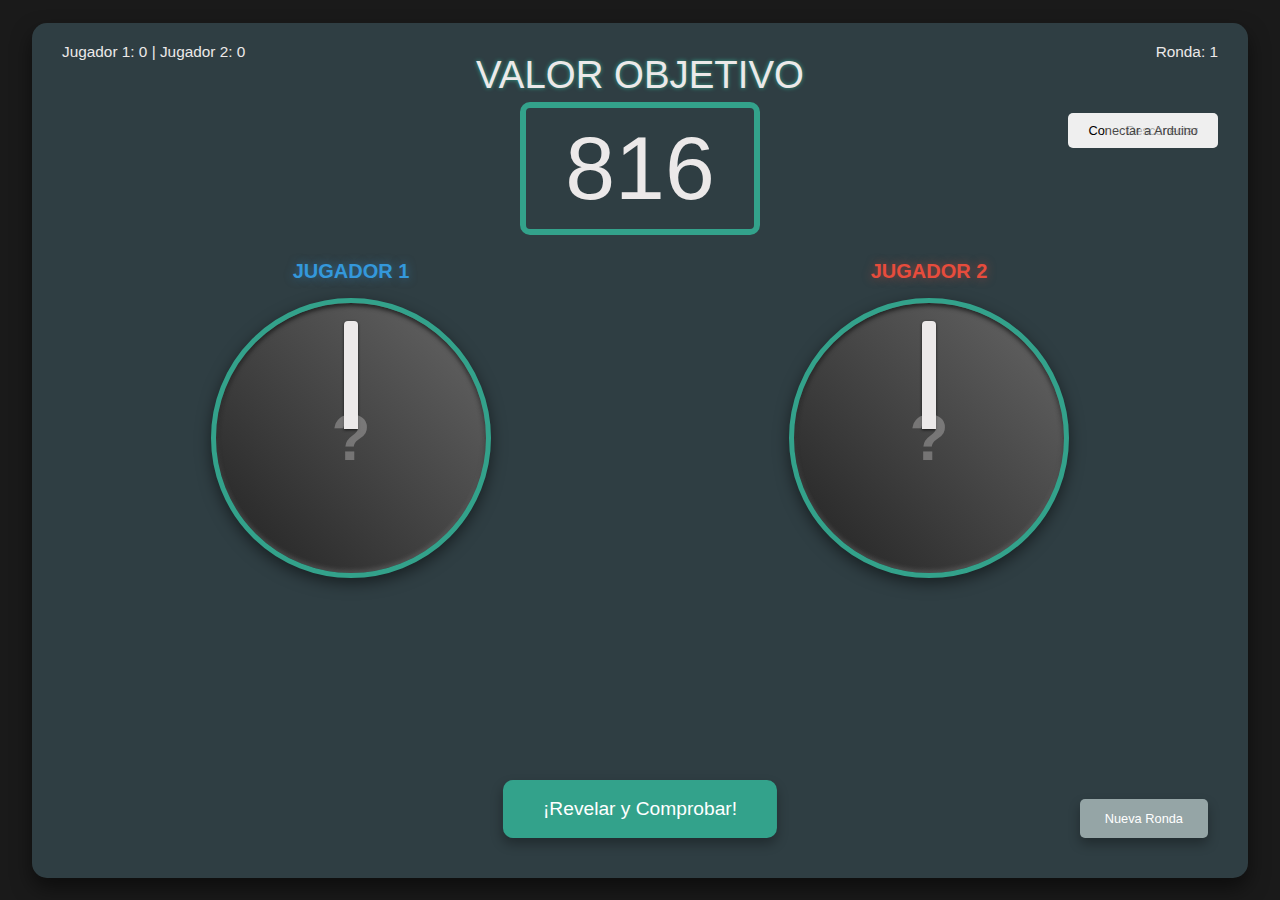
<file: index.html>
<!DOCTYPE html>
<html lang="es">
<head>
    <meta charset="UTF-8">
    
<meta name="viewport" content="width=device-width, initial-scale=1.0, maximum-scale=1.0, user-scalable=no">
    <title>Duelo de Potenciómetros a Ciegas</title>
     <link rel="stylesheet" href="styles.css">
     <link rel="icon" href="favicon.ico" type="image/x-icon">

</head>
<body>
    <div class="board">
 <div class="objetivo-container">
            <div class="objetivo-text">VALOR OBJETIVO</div>
            <div class="valor-objetivo" id="valorObjetivo">555</div>
        </div>
        
        <div class="pots-container">
            <div class="pot-container">
                <div class="player-title player1">JUGADOR 1</div>
                <div class="pot" id="pot1">
                    <div class="knob" id="knob1"></div>
                    <div class="mystery">?</div>
                </div>
                <div class="valor" id="valor1">0</div>
            </div>
            
            <div class="pot-container">
                <div class="player-title player2">JUGADOR 2</div>
                <div class="pot" id="pot2">
                    <div class="knob" id="knob2"></div>
                    <div class="mystery">?</div>
                </div>
                <div class="valor" id="valor2">0</div>
            </div>
        </div>
        
        <button class="check-button" id="checkButton">¡Revelar y Comprobar!</button>
        <button class="reset-button" id="resetButton">Nueva Ronda</button>



        <button id="connect">Conectar a Arduino</button>
        <button id="disconnect" disabled>Desconectar</button>

        
        <div class="result" id="result"></div>
        
        <div class="game-round" id="gameRound">Ronda: 1</div>
        <div class="score-board" id="scoreBoard">Jugador 1: 0 | Jugador 2: 0</div>
    </div>

    <script src="script.js"></script>


</body>
</html>
</file>
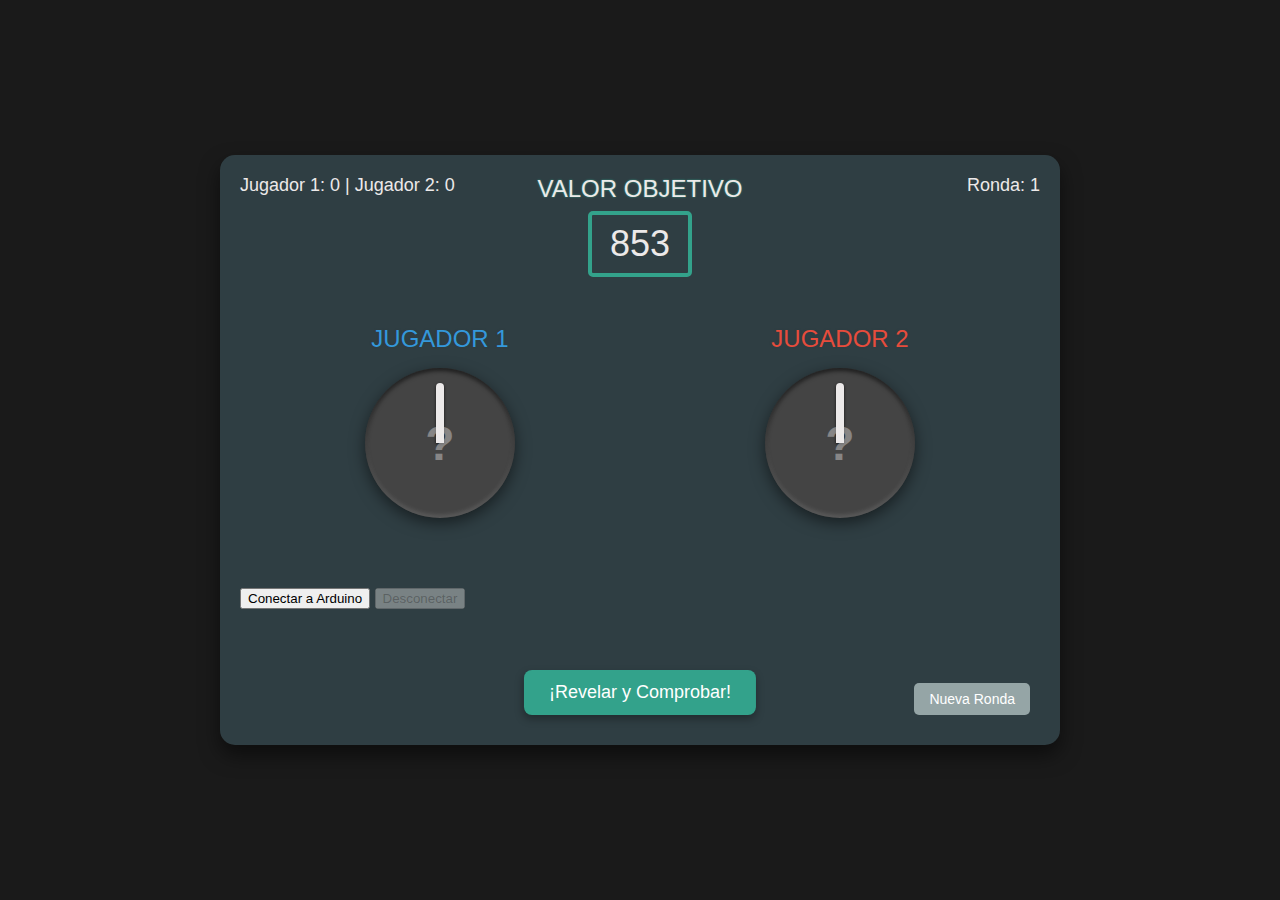
<file: arduino pot serial.html>
<!DOCTYPE html>
<html lang="es">
<head>
    <meta charset="UTF-8">
    <meta name="viewport" content="width=device-width, initial-scale=1.0">
    <title>Duelo de Potenciómetros a Ciegas</title>
    <style>
       body {
            font-family: Arial, sans-serif;
            background-color: #1a1a1a;
            color: #ece9e9;
            display: flex;
            justify-content: center;
            align-items: center;
            height: 100vh;
            margin: 0;
        }
        
        .board {
            position: relative;
            width: 800px;
            height: 550px;
            background-color: #2f3e43;
            border-radius: 15px;
            padding: 20px;
            box-shadow: 0 10px 20px rgba(0, 0, 0, 0.5);
        }
        
        .objetivo-container {
            text-align: center;
            margin-bottom: 40px;
        }
        
        .objetivo-text {
            font-family: 'Tauri', sans-serif;
            font-size: 24px;
            color: #ece9e9;
            margin-bottom: 10px;
            text-shadow: 0 0 2px #33a28b;
        }
        
        .valor-objetivo {
            font-family: 'Tauri', sans-serif;
            font-size: 36px;
            color: #ece9e9;
            padding: 10px 20px;
            display: inline-block;
            position: relative;
        }
        
        .valor-objetivo::after {
            content: '';
            position: absolute;
            top: -2px;
            left: -2px;
            right: -2px;
            bottom: -2px;
            border: 4px solid #33a28b;
            border-radius: 5px;
        }
        
        .pots-container {
            display: flex;
            justify-content: space-around;
            margin-top: 50px;
        }
        
        .pot-container {
            display: flex;
            flex-direction: column;
            align-items: center;
        }
        
        .pot {
            width: 150px;
            height: 150px;
            background-color: #444;
            border-radius: 50%;
            position: relative;
            box-shadow: 0 5px 15px rgba(0, 0, 0, 0.5), inset 0 -2px 5px rgba(255, 255, 255, 0.2), inset 0 2px 5px rgba(0, 0, 0, 0.8);
            cursor: pointer;
            transition: box-shadow 0.3s;
        }
        
        .pot:hover {
            box-shadow: 0 5px 15px rgba(0, 0, 0, 0.7), inset 0 -2px 5px rgba(255, 255, 255, 0.2), inset 0 2px 5px rgba(0, 0, 0, 0.8);
        }
        
        .knob {
            position: absolute;
            width: 8px;
            height: 60px;
            background-color: #ece9e9;
            top: 15px;
            left: 50%;
            transform-origin: bottom center;
            border-top-left-radius: 4px;
            border-top-right-radius: 4px;
            box-shadow: 0 1px 3px rgba(0, 0, 0, 0.7);
        }
        
        .player-title {
            font-family: 'Tauri', sans-serif;
            font-size: 24px;
            color: #ece9e9;
            margin-bottom: 15px;
            text-shadow: 0 0 2px #2f3e43;
        }
        
        .player1 {
            color: #3498db;
        }
        
        .player2 {
            color: #e74c3c;
        }
        
        .valor {
            font-family: 'Tauri', sans-serif;
            font-size: 36px;
            margin-top: 20px;
            text-shadow: 0 0 2px #2f3e43;
            background-color: rgba(0, 0, 0, 0.5);
            width: 120px;
            height: 50px;
            display: flex;
            justify-content: center;
            align-items: center;
            border-radius: 8px;
            transition: opacity 0.3s;
            opacity: 0;
        }
        
        .valor.revealed {
            opacity: 1;
        }
        
        #valor1 {
            color: #3498db;
        }
        
        #valor2 {
            color: #e74c3c;
        }
        
        .check-button {
            position: absolute;
            bottom: 30px;
            left: 50%;
            transform: translateX(-50%);
            background-color: #33a28b;
            color: white;
            border: none;
            padding: 12px 25px;
            font-size: 18px;
            border-radius: 8px;
            cursor: pointer;
            box-shadow: 0 4px 8px rgba(0, 0, 0, 0.3);
            transition: all 0.3s;
        }
        
        .check-button:hover {
            background-color: #2a8871;
            transform: translateX(-50%) translateY(-2px);
            box-shadow: 0 6px 12px rgba(0, 0, 0, 0.4);
        }
        
        .check-button:active {
            transform: translateX(-50%) translateY(0);
            box-shadow: 0 2px 4px rgba(0, 0, 0, 0.2);
        }
        
        .result {
            position: absolute;
            bottom: 80px;
            left: 50%;
            transform: translateX(-50%);
            font-size: 20px;
            text-align: center;
            padding: 10px 20px;
            background-color: rgba(0, 0, 0, 0.3);
            border-radius: 10px;
            opacity: 0;
            transition: opacity 0.5s;
            width: 80%;
        }
        
        .visible {
            opacity: 1;
        }
        
        .game-round {
            position: absolute;
            top: 20px;
            right: 20px;
            font-size: 18px;
            color: #ece9e9;
        }
        
        .score-board {
            position: absolute;
            top: 20px;
            left: 20px;
            font-size: 18px;
            color: #ece9e9;
        }
        
        .reset-button {
            position: absolute;
            bottom: 30px;
            right: 30px;
            background-color: #95a5a6;
            color: white;
            border: none;
            padding: 8px 15px;
            font-size: 14px;
            border-radius: 5px;
            cursor: pointer;
            transition: all 0.3s;
        }
        
        .reset-button:hover {
            background-color: #7f8c8d;
        }
        
        .mystery {
            position: absolute;
            top: 50%;
            left: 50%;
            transform: translate(-50%, -50%);
            font-size: 48px;
            font-weight: bold;
            opacity: 0.4;
        }
    </style>
</head>
<body>
    <div class="board">
 <div class="objetivo-container">
            <div class="objetivo-text">VALOR OBJETIVO</div>
            <div class="valor-objetivo" id="valorObjetivo">555</div>
        </div>
        
        <div class="pots-container">
            <div class="pot-container">
                <div class="player-title player1">JUGADOR 1</div>
                <div class="pot" id="pot1">
                    <div class="knob" id="knob1"></div>
                    <div class="mystery">?</div>
                </div>
                <div class="valor" id="valor1">0</div>
            </div>
            
            <div class="pot-container">
                <div class="player-title player2">JUGADOR 2</div>
                <div class="pot" id="pot2">
                    <div class="knob" id="knob2"></div>
                    <div class="mystery">?</div>
                </div>
                <div class="valor" id="valor2">0</div>
            </div>
        </div>
        
        <button class="check-button" id="checkButton">¡Revelar y Comprobar!</button>
        <button class="reset-button" id="resetButton">Nueva Ronda</button>



        <button id="connect">Conectar a Arduino</button>
        <button id="disconnect" disabled>Desconectar</button>

        
        <div class="result" id="result"></div>
        
        <div class="game-round" id="gameRound">Ronda: 1</div>
        <div class="score-board" id="scoreBoard">Jugador 1: 0 | Jugador 2: 0</div>
    </div>



<script>

    document.addEventListener('DOMContentLoaded', function() {
        // Elementos DOM
        const pot1 = document.getElementById('pot1');
        const pot2 = document.getElementById('pot2');
        const knob1 = document.getElementById('knob1');
        const knob2 = document.getElementById('knob2');
        const valor1 = document.getElementById('valor1');
        const valor2 = document.getElementById('valor2');
        const valorObjetivo = document.getElementById('valorObjetivo');
        const checkButton = document.getElementById('checkButton');
        const resetButton = document.getElementById('resetButton');
        const result = document.getElementById('result');
        const gameRound = document.getElementById('gameRound');
        const scoreBoard = document.getElementById('scoreBoard');
        const connectButton = document.getElementById('connect');
        const disconnectButton = document.getElementById('disconnect');


        // Variables del juego
        let pot1Value = 0;
        let pot2Value = 0;
        let isDragging1 = false;
        let isDragging2 = false;
        let prevAngle1 = 0;
        let prevAngle2 = 0;
        let targetValue = 0;
        let roundNumber = 1;
        let player1Score = 0;
        let player2Score = 0;

        // Conexión con el puerto serial
        let port;
        let writer;

        // Datos seriales
        let serialData = {
            pot1Value: 0,
            pot2Value: 0,
            buttonValue: 0,
        };

// Wake Lock para mantener la pantalla activa
let wakeLock = null;

// Solicitar Wake Lock
async function requestWakeLock() {
    try {
        wakeLock = await navigator.wakeLock.request('screen');
        console.log('Wake Lock activado');

        wakeLock.addEventListener('release', () => {
            console.log('Wake Lock liberado');
        });
    } catch (err) {
        console.error(`${err.name}, ${err.message}`);
    }
}

// Reintentar Wake Lock si el usuario regresa a la pestaña
document.addEventListener('visibilitychange', () => {
    if (document.visibilityState === 'visible' && wakeLock === null) {
        requestWakeLock();
    }
});


function speak(text) {
    // Crear un objeto SpeechSynthesisUtterance con el texto a decir
    let utterance = new SpeechSynthesisUtterance(text);
    
    // Opcional: Puedes modificar propiedades, como el idioma, la velocidad y el tono
    utterance.lang = 'es-ES'; // Establecer el idioma en español (puedes elegir otros idiomas)
    utterance.rate = 1; // Velocidad de la voz (1 es normal)
    utterance.pitch = 1; // Tono de la voz (1 es normal)

    // Reproducir el texto
    window.speechSynthesis.speak(utterance);
}

            

// Actualizar la rotación y el valor del potenciómetro 1
function updatePot1(angle) {
    // Aplicar la rotación al knob 1
    knob1.style.transform = `translateX(-50%) rotate(${angle}deg)`;

    // Mapear ángulo (0-300) a valor (0-1024)
    serialData.pot1Value = Math.floor((angle / 300) * 1024);

    // Actualizar el valor en la interfaz
    valor1.textContent = serialData.pot1Value;

    // Enviar el valor del potenciómetro al dispositivo serial
    //sendDataToSerial();
}

// Actualizar la rotación y el valor del potenciómetro 2
function updatePot2(angle) {
    // Aplicar la rotación al knob 2
    knob2.style.transform = `translateX(-50%) rotate(${angle}deg)`;

    // Mapear ángulo (0-300) a valor (0-1024)
    serialData.pot2Value = Math.floor((angle / 300) * 1024);

    // Actualizar el valor en la interfaz
    valor2.textContent = serialData.pot2Value;

    // Enviar el valor del potenciómetro al dispositivo serial
    //sendDataToSerial();
}

// Función para sincronizar la rotación con los valores del serial
function syncKnobsWithSerialData() {
    // Calcular el ángulo en función del valor del potenciómetro y actualizar la rotación
    const angle1 = (serialData.pot1Value / 1024) * 300; // Convertir el valor del potenciómetro a ángulo
    const angle2 = (serialData.pot2Value / 1024) * 300; // Convertir el valor del potenciómetro a ángulo

    // Actualizar la rotación de los knobs
    knob1.style.transform = `translateX(-50%) rotate(${angle1}deg)`;
    knob2.style.transform = `translateX(-50%) rotate(${angle2}deg)`;
}



// Conectar al puerto serial
async function connectSerial() {
    try {
        port = await navigator.serial.requestPort();  // Solicitar puerto serial
        await port.open({ baudRate: 9600 });

        // Inicializar writer solo después de abrir el puerto
        writer = port.writable.getWriter();

        // Cambiar estado de los botones
        connectButton.disabled = true;
        disconnectButton.disabled = false;

        // Llamar a la función para leer datos
        readSerialData();

        // Enviar el valor objetivo al dispositivo después de la conexión exitosa
        sendTargetValueToSerial();

    } catch (error) {
        console.error("Error al conectar al puerto serial:", error);
    }
}

// Función para enviar el valor objetivo por serial
async function sendTargetValueToSerial() {
    // Verificar si el puerto está abierto y si writer está definido
    if (!writer) {
        console.error("El escritor no está definido o el puerto serial no está abierto.");
        return;  // Salir si writer no está disponible
    }

    // Convertir el valor objetivo a una cadena
    const targetValueString = targetValue.toString();
    const encoder = new TextEncoder();
    const data = encoder.encode(targetValueString);

    try {
        // Enviar los datos por serial
        await writer.write(data);
        console.log("Valor objetivo enviado al dispositivo:", targetValue);

    } catch (error) {
        console.error("Error al enviar valor objetivo por serial:", error);
    }
}

// Función para cerrar la conexión serial
async function closeSerial() {
    try {
        if (port && port.readable) {
            await port.close();
            connectButton.disabled = false;
            disconnectButton.disabled = true;
        }
    } catch (error) {
        console.error("Error al desconectar el puerto serial:", error);
    }
}



// Función para leer los datos seriales
async function readSerialData() {
    const reader = port.readable.getReader();
    const decoder = new TextDecoder();
    let accumulatedData = "";  // Acumulador para los datos recibidos

    try {
        while (true) {
            const { value, done } = await reader.read();
            if (done) {
                reader.releaseLock();
                break;
            }

            // Decodificamos los datos recibidos y los acumulamos
            const data = decoder.decode(value, { stream: true });
            accumulatedData += data;

            // Si la cadena acumulada contiene un salto de línea, procesamos los datos
            let lines = accumulatedData.split("\n");

            // La última línea podría estar incompleta, así que la dejamos para la siguiente iteración
            accumulatedData = lines.pop();

            // Procesamos cada línea completa
            for (let line of lines) {
                const trimmedLine = line.trim();

                // Comprobamos si la línea tiene el formato esperado (3 valores separados por coma)
                if (trimmedLine.indexOf(',') === -1 || trimmedLine.split(',').length !== 3) {
                    console.warn("Datos recibidos con formato incorrecto:", trimmedLine);
                    continue;
                }

                const [pot1, pot2, button] = trimmedLine.split(',');

                // Validamos que todos los valores sean números válidos
                const pot1Value = parseInt(pot1);
                const pot2Value = parseInt(pot2);
                const buttonValue = parseInt(button);

                // Comprobamos si los valores son números válidos
                if (isNaN(pot1Value) || isNaN(pot2Value) || isNaN(buttonValue)) {
                    console.warn("Datos inválidos recibidos:", trimmedLine);
                    continue;  // Si alguno de los valores es inválido, saltamos a la siguiente iteración
                }

                // Actualizamos los valores en el objeto serialData
                serialData.pot1Value = pot1Value;
                serialData.pot2Value = pot2Value;
                serialData.buttonValue = buttonValue;

                // Actualizamos la interfaz de usuario
                valor1.textContent = serialData.pot1Value;
                valor2.textContent = serialData.pot2Value;

                // Sincronizamos los potenciómetros con los datos seriales
                syncKnobsWithSerialData();

                // Si el valor del botón es 1, simulamos un clic
                if (serialData.buttonValue === 1) {
                    checkButton.click();  // Simula el clic en el botón de comprobación
                }
                if (serialData.buttonValue === 2) {
                    resetButton.click();  // Simula el clic en el botón de reinicio
                }




            }
        }
    } catch (error) {
        console.error("Error al leer los datos seriales:", error);
    }
}




    // Iniciar el juego
        initGame();

        function initGame() {
            requestWakeLock();
            new Audio('click.mp3').play();
            // Generar valor objetivo aleatorio entre 0 y 1024
            targetValue = Math.floor(Math.random() * 1025);
            valorObjetivo.textContent = targetValue;
            sendTargetValueToSerial(writer);

            speak(`El valor objetivo es ${targetValue}`)


            // Resetear los potenciómetros
            resetPots();
            document.body.style.backgroundColor = '#1a1a1a';


            // Actualizar número de ronda
            gameRound.textContent = `Ronda: ${roundNumber}`;

            // Ocultar resultado anterior
            result.className = 'result';

            // Ocultar valores
            valor1.classList.remove('revealed');
            valor2.classList.remove('revealed');
        }

        function resetPots() {
            // Resetear valores y posición de los potenciómetros
            serialData.pot1Value = 0;
            serialData.pot2Value = 0;
            knob1.style.transform = 'translateX(-50%) rotate(0deg)';
            knob2.style.transform = 'translateX(-50%) rotate(0deg)';
            valor1.textContent = '0';
            valor2.textContent = '0';
        }

        // Función para calcular el ángulo del ratón relativo al centro del potenciómetro
        function calculateAngle(element, event) {
            const rect = element.getBoundingClientRect();
            const centerX = rect.left + rect.width / 2;
            const centerY = rect.top + rect.height / 2;
            const x = event.clientX - centerX;
            const y = event.clientY - centerY;
            let angle = Math.atan2(y, x) * (180 / Math.PI);

            // Ajustar el ángulo para que 0 esté en la parte superior
            angle = angle + 90;
            if (angle < 0) angle += 360;

            // Limitar el ángulo entre 0 y 300 (para simular un potenciómetro real)
            if (angle > 300 && angle < 360) angle = 300;
            if (angle >= 0 && angle < 60) angle = 0;

            return angle;
        }



        // Eventos para el potenciómetro 1
        pot1.addEventListener('mousedown', function(e) {
            isDragging1 = true;
            prevAngle1 = calculateAngle(pot1, e);
            updatePot1(prevAngle1);
        });

        // Eventos para el potenciómetro 2
        pot2.addEventListener('mousedown', function(e) {
            isDragging2 = true;
            prevAngle2 = calculateAngle(pot2, e);
            updatePot2(prevAngle2);
        });

        // Eventos de movimiento y liberación del ratón
        document.addEventListener('mousemove', function(e) {
            if (isDragging1) {
                const currentAngle = calculateAngle(pot1, e);
                updatePot1(currentAngle);
                prevAngle1 = currentAngle;
            }

            if (isDragging2) {
                const currentAngle = calculateAngle(pot2, e);
                updatePot2(currentAngle);
                prevAngle2 = currentAngle;
            }
        });

        document.addEventListener('mouseup', function() {
            isDragging1 = false;
            isDragging2 = false;
        });




// Evento para el botón de comprobar
checkButton.addEventListener('click', async function() {
    let serialDataReceived = false;
    const abortController = new AbortController(); // Creamos un controlador de aborto
    const timeout = setTimeout(() => {
        abortController.abort(); // Abortamos la lectura de datos después de 2 segundos
    }, 2000);

    // Intentamos esperar por los datos seriales con un tiempo límite de 2 segundos
    try {
        // Usamos Promise.race para hacer que, si el botón es presionado nuevamente, abortamos la espera.
        await Promise.race([
            waitForSerialDataWithAbort(abortController.signal), // Esperar los datos seriales con abort
            new Promise((_, reject) => setTimeout(() => reject(new Error('Tiempo de espera agotado para los datos seriales')), 2000)) // Timeout de 2 segundos
        ]);
        serialDataReceived = true; // Si los datos se reciben, marcamos que se recibieron
    } catch (error) {
        if (error.name === 'AbortError') {
            console.log('Lectura cancelada');
        } else {
            console.warn(error.message); // Si se agotó el tiempo, mostramos el mensaje de advertencia
        }
    } finally {
        // Cancelamos el timeout si ya se resolvió antes
        clearTimeout(timeout);
    }

    // Revelar los valores (aunque no estén completos)
    valor1.classList.add('revealed');
    valor2.classList.add('revealed');

    // Si no se recibieron datos, usamos los valores actuales, aunque sean 0 o incompletos
    const pot1Value = serialDataReceived ? serialData.pot1Value : 0;
    const pot2Value = serialDataReceived ? serialData.pot2Value : 0;

    // Calcular la diferencia entre los valores de los potenciómetros y el objetivo
    const diff1 = Math.abs(pot1Value - targetValue);
    const diff2 = Math.abs(pot2Value - targetValue);

    let resultText = '';

// Al mostrar el resultado, cambia el fondo según el ganador
if (diff1 < diff2) {
    // Jugador 1 gana
    player1Score++;
    resultText = `¡Jugador 1 gana con ${pot1Value}! (Jugador 2: ${pot2Value}) Más cercano al objetivo por ${diff2 - diff1} unidades`;

    // Cambiar el fondo de la página a color azul (Jugador 1)
    document.body.style.backgroundColor = '#3498db'; // Color de fondo del jugador 1
    // Reproducir sonido de victoria del jugador 1
    new Audio('game_win_L.mp3').play();
    speak(`jugador uno a ganado`);

} else if (diff2 < diff1) {
    // Jugador 2 gana
    player2Score++;
    resultText = `¡Jugador 2 gana con ${pot2Value}! (Jugador 1: ${pot1Value}) Más cercano al objetivo por ${diff1 - diff2} unidades`;

    // Cambiar el fondo de la página a color rojo (Jugador 2)
    document.body.style.backgroundColor = '#e74c3c'; // Color de fondo del jugador 2
    // Reproducir sonido de victoria del jugador 2
    new Audio('game_win_R.mp3').play();
    speak(`jugador dos a ganado`);
} else {
    // Empate
    resultText = `¡Empate! Ambos jugadores eligieron ${pot1Value}, a ${diff1} unidades del objetivo`;

    // Cambiar el fondo de la página a gris (empate)
    document.body.style.backgroundColor = '#95a5a6'; // Color para empate
}


    // Mostrar resultado
    result.textContent = resultText;
    result.className = 'result visible';

    // Actualizar marcador
    scoreBoard.textContent = `Jugador 1: ${player1Score} | Jugador 2: ${player2Score}`;

    // Deshabilitar el botón de comprobación
    checkButton.disabled = true;
});




// Función para esperar los datos seriales con posibilidad de abortar
function waitForSerialDataWithAbort(signal) {
    return new Promise((resolve, reject) => {
        const interval = setInterval(() => {
            if (signal.aborted) {
                clearInterval(interval); // Cancelar la espera si se aborta
                reject(new Error('Lectura cancelada por segundo clic'));
            }

            // Verificamos si los datos seriales han sido actualizados
            if (serialData.pot1Value !== 0 && serialData.pot2Value !== 0) {
                clearInterval(interval);
                resolve();
            }
        }, 100); // Comprobar cada 100 ms
    });
}


            // Función para el reinicio del juego
            resetButton.addEventListener('click', function() {
                roundNumber++;
                initGame();
                checkButton.disabled = false;
            });

            // Conectar con el puerto serial cuando se cargue la página
            connectButton.addEventListener('click', function() {
                connectSerial();
            });
            
            disconnectButton.addEventListener('click', function() {
                closeSerial();
            });    



        });



</script>



</body>
</html>
</file>
<file: styles.css>
/* Global Styles */
body {
    font-family: 'Arial', sans-serif;
    margin: 0;
    padding: 0;
    background-color: #1a1a1a;
    color: #ece9e9;
    overflow-x: hidden;
    display: flex;
    justify-content: center;
    align-items: center;
    height: 100vh;
}

/* Main layout elements */
main {
    width: 100%;
    padding: 0 10%;
}

header {
    background-color: #1a1a1a;
    color: #fff;
    padding: 15px;
    text-align: center;
}

/* Navigation styles */
nav {
    margin: 1px;
}

nav a {
    display: inline-block;
    color: #fff;
    font-size: 1.2em;
    margin: 0 10px;
    text-decoration: none;
    position: relative;
}

nav a::before, nav a::after {
    content: attr(data-text);
    position: absolute;
    opacity: 0;
    transition: opacity 0.3s ease;
}

nav a:hover::before, nav a:hover::after {
    opacity: 1;
}

/* Glitch effect */
.glitch, .glitch-text {
    position: relative;
    color: #fff;
    animation: glitch 1s infinite;
}

.glitch {
    font-size: 2em;
}

.glitch-text {
    font-family: 'Courier New', Courier, monospace;
    color: #f5f5f5;
    font-size: 18px;
    display: inline-block;
}

.glitch::before, .glitch::after {
    content: attr(data-text);
    position: absolute;
    top: 0;
    left: 0;
    width: 100%;
    height: 100%;
}

.glitch::before {
    text-shadow: -2px 0 #f00;
    animation: glitch-anim-1 2.5s infinite linear alternate-reverse;
}

.glitch::after {
    text-shadow: -2px 0 #0ff;
    animation: glitch-anim-2 2.5s infinite linear alternate-reverse;
}

/* Modal styles */
.modal {
    display: none;
    position: fixed;
    z-index: 1;
    top: 0;
    left: 0;
    width: 100%;
    height: 100%;
    background-color: rgba(0, 0, 0, 0.85);
    backdrop-filter: blur(5px);
    padding-top: 60px;
    animation: glitch-animation 0.6s ease-out;
}

.modal-content {
    background-color: #1e1e1e;
    color: #f5f5f5;
    margin: 5% auto;
    padding: 20px;
    border-radius: 8px;
    max-width: 400px;
}

.close {
    color: #888;
    position: absolute;
    top: 10px;
    right: 20px;
    font-size: 38px;
    cursor: pointer;
}

.close:hover {
    color: #f5f5f5;
}

/* Board and game container */
.board {
    position: relative;
    width: 95vw;
    height: 95vh;
    background-color: #2f3e43;
    border-radius: 15px;
    padding: 30px;
    box-shadow: 0 10px 20px rgba(0, 0, 0, 0.5);
    box-sizing: border-box;
}

/* Target value styles */
.objetivo-container {
    text-align: center;
    margin-bottom: 20px;
}

.objetivo-text {
    font-size: 3vw;
    margin-bottom: 10px;
    text-shadow: 0 0 4px #33a28b;
}

.valor-objetivo {
    font-size: 7vw;
    padding: 10px 40px;
    display: inline-block;
    position: relative;
}

.valor-objetivo::after {
    content: '';
    position: absolute;
    top: -5px;
    left: -5px;
    right: -5px;
    bottom: -5px;
    border: 6px solid #33a28b;
    border-radius: 10px;
}

/* Pots container */
.pots-container {
    display: flex;
    justify-content: space-around;
    margin-top: 30px; /* Reduced from 50px to move 20px higher */
}

/* Potentiometer styles */
.pot-container {
    display: flex;
    flex-direction: column;
    align-items: center;
    margin-bottom: 20px;
}

.pot {
    width: 270px; /* Reduced by 10% from 300px */
    height: 270px; /* Reduced by 10% from 300px */
    background-color: #444;
    border-radius: 50%;
    position: relative;
    box-shadow: 0 5px 15px rgba(0, 0, 0, 0.5), inset 0 -2px 5px rgba(255, 255, 255, 0.2), inset 0 2px 5px rgba(0, 0, 0, 0.8);
    cursor: pointer;
    transition: box-shadow 0.3s;
    border: 5px solid transparent;
    background-image: linear-gradient(45deg, #222, #666);
    border-color: #33a28b;
	
}

.pot:hover {
    box-shadow: 0 5px 15px rgba(0, 0, 0, 0.7), inset 0 -2px 5px rgba(255, 255, 255, 0.2), inset 0 2px 5px rgba(0, 0, 0, 0.8);
    border-color: #11a28b;
}

.knob {
    position: absolute;
    width: 14px; /* Slightly reduced from 16px */
    height: 108px; /* Reduced by 10% from 120px */
    background-color: #ece9e9;
    top: 18px; /* Adjusted from 20px */
    left: 50%;
    transform-origin: bottom center;
    border-top-left-radius: 4px;
    border-top-right-radius: 4px;
    box-shadow: 0 1px 3px rgba(0, 0, 0, 0.7);
}

/* Player styles */
.player-title {
    font-family: 'Tauri', sans-serif;
    font-size: 24px;
    color: #ece9e9;
    margin-bottom: 15px;
    text-shadow: 0 0 2px #2f3e43;
}

.player1, .player2 {
    font-size: 20px;
    font-weight: bold;
}

.player1 {
    color: #3498db; /* Blue */
    text-shadow: 0 0 10px rgba(52, 152, 219, 0.5);
}

.player2 {
    color: #e74c3c; /* Red */
    text-shadow: 0 0 10px rgba(231, 76, 60, 0.5);
}

/* Value display */
.valor {
    font-size: 5.4vw; /* Reduced by 10% from 6vw */
    margin-top: 25px; /* Reduced from 30px */
    background-color: rgba(0, 0, 0, 0.6);
    width: auto;
    min-width: 225px; /* Reduced by 10% from 250px */
    height: auto;
    padding: 18px 36px; /* Reduced by 10% from 20px 40px */
    border-radius: 12px;
    transition: opacity 0.3s;
    opacity: 0;
}

.valor.revealed {
    opacity: 1;
}

#valor1 {
    color: #3498db;
}

#valor2 {
    color: #e74c3c;
}

/* Buttons */
.check-button, .reset-button {
    background-color: #33a28b;
    color: white;
    border: none;
    padding: 18px 40px;
    font-size: 1.5vw;
    border-radius: 10px;
    cursor: pointer;
    box-shadow: 0 6px 12px rgba(0, 0, 0, 0.3);
    transition: all 0.3s;
}

.check-button:hover, .reset-button:hover {
    background-color: #2a8871;
    transform: translateY(-2px);
    box-shadow: 0 8px 14px rgba(0, 0, 0, 0.4);
}

.check-button {
    position: absolute;
    bottom: 40px;
    left: 50%;
    transform: translateX(-50%);
}

.check-button:hover {
    transform: translateX(-50%) translateY(-2px);
}

.reset-button {
    position: absolute;
    bottom: 40px;
    right: 40px;
    background-color: #95a5a6;
    padding: 12px 25px;
    font-size: 1vw;
    border-radius: 5px;
}

.reset-button:hover {
    background-color: #7f8c8d;
}

/* Game elements and UI */
.result {
    position: absolute;
    bottom: 100px;
    left: 50%;
    transform: translateX(-50%);
    font-size: 2vw;
    text-align: center;
    padding: 15px 30px;
    background-color: rgba(0, 0, 0, 0.3);
    border-radius: 10px;
    opacity: 0;
    transition: opacity 0.5s;
    width: auto;
}

.game-round, .score-board {
    font-size: 1.2vw;
    color: #ece9e9;
    position: absolute;
    top: 20px;
}

.game-round {
    right: 30px;
}

.score-board {
    left: 30px;
}

.mystery {
    position: absolute;
    top: 50%;
    left: 50%;
    transform: translate(-50%, -50%);
    font-size: 5vw;
    font-weight: bold;
    opacity: 0.3;
}

#connect, #disconnect {
    position: absolute;
    top: 80px;
    right: 30px;
    padding: 10px 20px;
    font-size: 1vw;
    margin-top: 10px;
    border-radius: 5px;
    border: none;
    cursor: pointer;
}

/* iframe styles */
iframe {
    width: 100%;
    height: 100vh;
    border: none;
}

#aboutModal iframe, #contactModal iframe {
    width: 100%;
    height: 640px;
    border-radius: 8px;
}

/* Visibility helpers */
.visible {
    opacity: 1;
}

/* Animations */
@keyframes glitch {
    0% { transform: translate(0); text-shadow: 2px 2px #ff00c1; }
    20% { transform: translate(-2px, 2px); }
    33% { text-shadow: -2px -2px #00ffea; }
    40% { transform: translate(-2px, -2px); }
    60% { transform: translate(2px, 2px); }
    66% { text-shadow: 2px -2px #00ffea, -2px 2px #ff00c1; }
    80% { transform: translate(2px, -2px); }
    100% { transform: translate(0); text-shadow: 2px 2px #ff00c1; }
}

@keyframes glitch-anim-1, @keyframes glitch-anim-2 {
    0%, 50% { clip: rect(42px, 9999px, 44px, 0); transform: skew(0.3deg); }
    5%, 10%, 15%, 20%, 25%, 30%, 35%, 40%, 45% { clip: rect(24px, 9999px, 90px, 0); transform: skew(0.3deg); }
}

@keyframes glitch-animation {
    0%, 100% { transform: translate(0); }
    20%, 80% { transform: translate(-5px, 5px); }
    40%, 60% { transform: translate(5px, -5px); }
}

/* Media Queries */
@media (max-width: 768px) {
body {
            font-family: Arial, sans-serif;
            background-color: #1a1a1a;
            color: #ece9e9;
            display: flex;
            justify-content: center;
            align-items: center;
            height: 100vh;
            margin: 0;
        }
        
        .board {
            position: relative;
            width: 800px;
            height: 550px;
            background-color: #2f3e43;
            border-radius: 15px;
            padding: 20px;
            box-shadow: 0 10px 20px rgba(0, 0, 0, 0.5);
        }
        
        .objetivo-container {
            text-align: center;
            margin-bottom: 10px;
				 margin-top: 40px;
        }
        
        .objetivo-text {
            font-family: 'Tauri', sans-serif;
            font-size: 24px;
            color: #ece9e9;
            margin-bottom: 10px;
            text-shadow: 0 0 2px #33a28b;
        }
        
        .valor-objetivo {
            font-family: 'Tauri', sans-serif;
            font-size: 36px;
            color: #ece9e9;
            padding: 10px 20px;
            display: inline-block;
            position: relative;
        }
        
        .valor-objetivo::after {
            content: '';
            position: absolute;
            top: -2px;
            left: -2px;
            right: -2px;
            bottom: -2px;
            border: 4px solid #33a28b;
            border-radius: 5px;
        }
        
        .pots-container {
            display: flex;
            justify-content: space-around;
            margin-top: 50px;
        }
        
        .pot-container {
            display: flex;
            flex-direction: column;
            align-items: center;
        }
        
        .pot {
            width: 150px;
            height: 150px;
            background-color: #444;
            border-radius: 50%;
            position: relative;
            box-shadow: 0 5px 15px rgba(0, 0, 0, 0.5), inset 0 -2px 5px rgba(255, 255, 255, 0.2), inset 0 2px 5px rgba(0, 0, 0, 0.8);
            cursor: pointer;
            transition: box-shadow 0.3s;
        }
        
        .pot:hover {
            box-shadow: 0 5px 15px rgba(0, 0, 0, 0.7), inset 0 -2px 5px rgba(255, 255, 255, 0.2), inset 0 2px 5px rgba(0, 0, 0, 0.8);
        }
        
        .knob {
            position: absolute;
            width: 8px;
            height: 60px;
            background-color: #ece9e9;
            top: 15px;
            left: 50%;
            transform-origin: bottom center;
            border-top-left-radius: 4px;
            border-top-right-radius: 4px;
            box-shadow: 0 1px 3px rgba(0, 0, 0, 0.7);
        }
        
        .player-title {
            font-family: 'Tauri', sans-serif;
            font-size: 24px;
            color: #ece9e9;
            margin-bottom: 15px;
            text-shadow: 0 0 2px #2f3e43;
        }
        
        .player1 {
            color: #3498db;
        }
        
        .player2 {
            color: #e74c3c;
        }
        
        .valor {
            font-family: 'Tauri', sans-serif;
            font-size: 36px;
            margin-top: 20px;
            text-shadow: 0 0 2px #2f3e43;
            background-color: rgba(0, 0, 0, 0.5);
            width: 120px;
            height: 50px;
            display: flex;
            justify-content: center;
            align-items: center;
            border-radius: 8px;
            transition: opacity 0.3s;
            opacity: 0;
        }
        
        .valor.revealed {
            opacity: 1;
        }
        
        #valor1 {
            color: #3498db;
        }
        
        #valor2 {
            color: #e74c3c;
        }
        
        .check-button {
            position: absolute;
            bottom: 30px;
            left: 50%;
            transform: translateX(-50%);
            background-color: #33a28b;
            color: white;
            border: none;
            padding: 12px 25px;
            font-size: 18px;
            border-radius: 8px;
            cursor: pointer;
            box-shadow: 0 4px 8px rgba(0, 0, 0, 0.3);
            transition: all 0.3s;
        }
        
        .check-button:hover {
            background-color: #2a8871;
            transform: translateX(-50%) translateY(-2px);
            box-shadow: 0 6px 12px rgba(0, 0, 0, 0.4);
        }
        
        .check-button:active {
            transform: translateX(-50%) translateY(0);
            box-shadow: 0 2px 4px rgba(0, 0, 0, 0.2);
        }
        
        .result {
            position: absolute;
            bottom: 80px;
            left: 50%;
            transform: translateX(-50%);
            font-size: 20px;
            text-align: center;
            padding: 10px 20px;
            background-color: rgba(0, 0, 0, 0.3);
            border-radius: 10px;
            opacity: 0;
            transition: opacity 0.5s;
            width: 80%;
        }
        
        .visible {
            opacity: 1;
        }
        
        .game-round {
            position: absolute;
            top: 20px;
            right: 20px;
            font-size: 18px;
            color: #ece9e9;
        }
        
        .score-board {
            position: absolute;
            top: 20px;
            left: 20px;
            font-size: 18px;
            color: #ece9e9;
        }
        
        .reset-button {
            position: absolute;
            bottom: 30px;
            right: 30px;
            background-color: #95a5a6;
            color: white;
            border: none;
            padding: 8px 15px;
            font-size: 14px;
            border-radius: 5px;
            cursor: pointer;
            transition: all 0.3s;
        }
        
        .reset-button:hover {
            background-color: #7f8c8d;
        }
        
        .mystery {
            position: absolute;
            top: 50%;
            left: 50%;
            transform: translate(-50%, -50%);
            font-size: 48px;
            font-weight: bold;
            opacity: 0.4;
        }
}

@media (max-width: 480px) {
    /* Estilo general para la pantalla más pequeña */
    body {
        font-family: Arial, sans-serif;
        background-color: #1a1a1a;
        color: #ece9e9;
        display: flex;
        justify-content: center;
        align-items: center;
        height: 100vh;
        margin: 0;
        padding: 0;
        overflow: hidden;
    }

    .board {
        position: relative;
        width: 90vw;
        max-width: 800px;
        height: 80vh;
        max-height: 550px;
        background-color: #2f3e43;
        border-radius: 15px;
        padding: 20px;
        display: flex;
        flex-direction: column;
        align-items: center;
        justify-content: space-between;
        overflow: hidden;
    }

    /* Contenedor de los encabezados */
    .headers-container {
        width: 100%;
        text-align: center;
        margin-bottom: 15px;
    }

    .game-round,
    .score-board {
        font-size: 16px;
        margin: 0;
        padding: 10px 0;
    }



    /* Contenedor de los potenciómetros alineados horizontalmente */
    .pots-container {
        display: flex;
        justify-content: space-around; /* Cambio de space-evenly a space-around para ajustar el espaciado */
        width: 100%;
        margin-bottom: 20px;
        padding: 0 10px; /* Espaciado adicional para evitar que los pots lleguen a los bordes */
        box-sizing: border-box; /* Asegura que el padding no afecte el ancho total */
    }

    .pot-container {

        display: flex;
        flex-direction: column;
        align-items: center;
        width: 33%; /* Ajusta el ancho de cada pot para que no se apilen */
			margin-bottom: 40px;

    }

    .pot {
        width: 120px; /* Ajuste de tamaño para pantallas pequeñas */
        height: 120px; /* Ajuste de tamaño para pantallas pequeñas */
        background-color: #444;
        border-radius: 50%;
        position: relative;
        box-shadow: 0 5px 15px rgba(0, 0, 0, 0.5), inset 0 -2px 5px rgba(255, 255, 255, 0.2), inset 0 2px 5px rgba(0, 0, 0, 0.8);
        cursor: pointer;
        transition: box-shadow 0.3s;
    }

    .pot:hover {
        box-shadow: 0 5px 15px rgba(0, 0, 0, 0.7), inset 0 -2px 5px rgba(255, 255, 255, 0.2), inset 0 2px 5px rgba(0, 0, 0, 0.8);
    }

    .knob {
        position: absolute;
        width: 8px;
        height: 40px; /* Ajustado para que sea más pequeño */
        background-color: #ece9e9;
        top: 15px;
        left: 50%;
        transform-origin: bottom center;
        border-top-left-radius: 4px;
        border-top-right-radius: 4px;
        box-shadow: 0 1px 3px rgba(0, 0, 0, 0.7);
    }

    .player-title {
        font-family: 'Tauri', sans-serif;
        font-size: 18px; /* Ajustado para pantallas pequeñas */
        color: #ece9e9;
        margin-bottom: 10px;
        text-shadow: 0 0 2px #2f3e43;
    }

    .player1 {
        color: #3498db;
    }

    .player2 {
        color: #e74c3c;
    }

          .valor {
            font-family: 'Tauri', sans-serif;
            font-size: 36px;
            margin-top: 20px;
				margin-bottom: 40px;
            text-shadow: 0 0 2px #2f3e43;
            background-color: rgba(0, 0, 0, 0.5);
            width: 400px;
            height: 50px;
            display: flex;
            justify-content: center;
            align-items: center;
            border-radius: 8px;
            transition: opacity 0.3s;
            opacity: 0;
        }

	#connect, #disconnect {
			opacity: 0;
	} 
        
        .valor.revealed {
            opacity: 1;
        }
        
        #valor1 {
            color: #3498db;
        }
        
        #valor2 {
            color: #e74c3c;
        }
    .check-button {
       margin-top: 80px;
        position: absolute;
        bottom:  300px;
        left: 50%;
        transform: translateX(-50%);
        background-color: #33a28b;
        color: white;
        border: none;
        padding: 12px 25px;
        font-size: 12px;
        border-radius: 8px;
        cursor: pointer;
        box-shadow: 0 4px 8px rgba(0, 0, 0, 0.3);
        transition: all 0.3s;
    }

    .check-button:hover {
        background-color: #2a8871;
        transform: translateX(-50%) translateY(-2px);
        box-shadow: 0 6px 12px rgba(0, 0, 0, 0.4);
    }

    .check-button:active {
        transform: translateX(-50%) translateY(0);
        box-shadow: 0 2px 4px rgba(0, 0, 0, 0.2);
    }

    .reset-button {
        margin-top: 40px;
        position: absolute;
        bottom:  300px;
        right: 30px;
        background-color: #95a5a6;
        color: white;
        border: none;
        padding: 8px 15px;
        font-size: 8px;
        border-radius: 5px;
        cursor: pointer;
        transition: all 0.3s;
    }

    .reset-button:hover {
        background-color: #7f8c8d;
    }

    .mystery {
        position: absolute;
        top: 50%;
        left: 50%;
        transform: translate(-50%, -50%);
        font-size: 48px;
        font-weight: bold;
        opacity: 0.4;
    }


        .result {
            position: absolute;
            bottom: 200px;
            width: 80%;
     	 		font-size: 18px;
      		margin-top: 15px;
      		 text-align: center;
	    }


        


}

    
.knob:focus {
  outline: none;
}

 {
  touch-action: manipulation; /* Desactiva doble toque para zoom */
  -webkit-tap-highlight-color: transparent; /* En móviles, evita el highlight azul */
}
</file>
